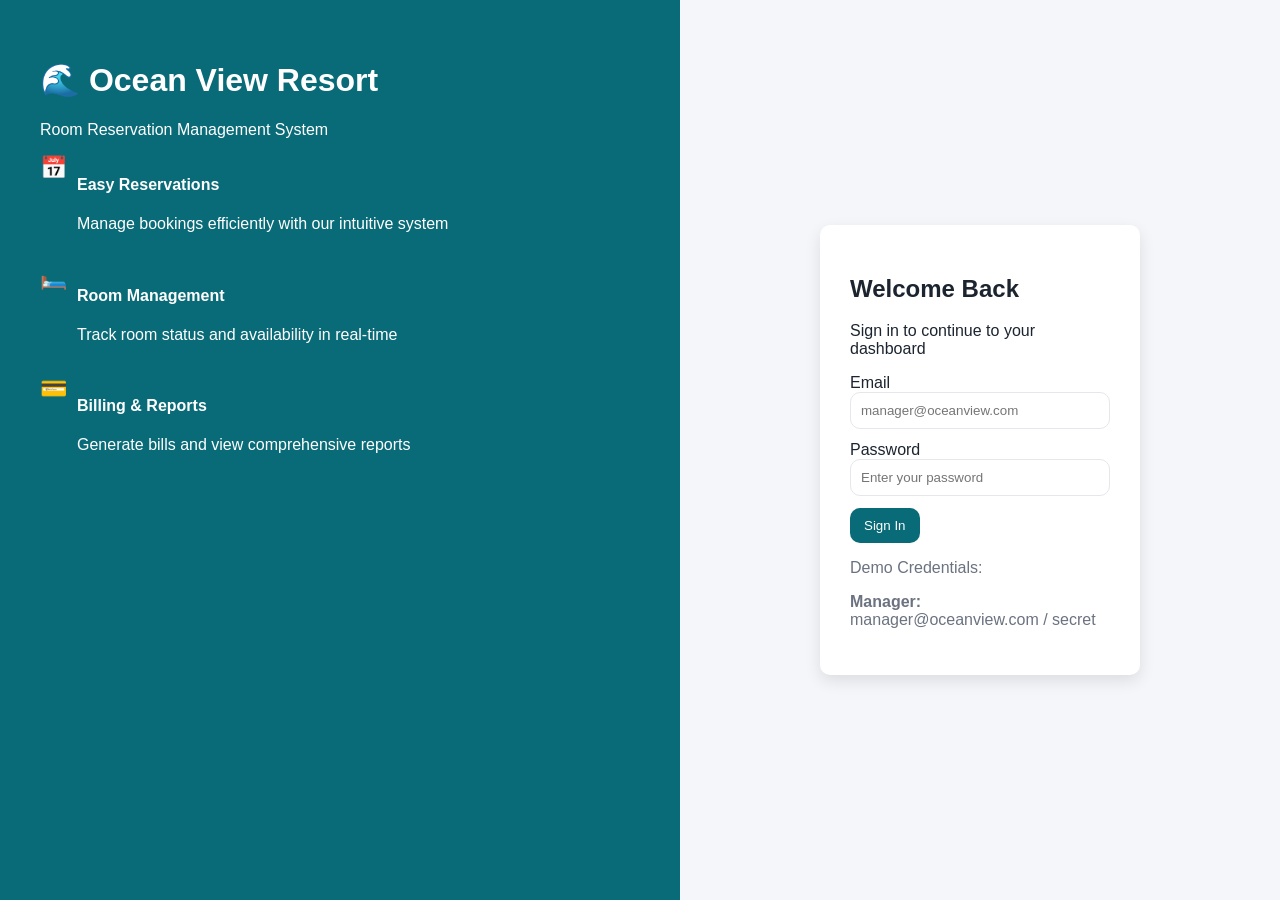
<file: src/main/webapp/index.html>
<!DOCTYPE html>
<html lang="en">
<head>
    <meta charset="UTF-8">
    <meta name="viewport" content="width=device-width, initial-scale=1.0">
    <title>Login - Ocean View Resort</title>
    <link rel="stylesheet" href="css/styles.css">
</head>
<body>
<div class="login-container">
    <div class="login-left">
        <div class="login-brand">
            <h1>🌊 Ocean View Resort</h1>
            <p>Room Reservation Management System</p>
        </div>

        <div class="login-features">
            <div class="login-feature">
                <div class="login-feature-icon">📅</div>
                <div>
                    <h4>Easy Reservations</h4>
                    <p>Manage bookings efficiently with our intuitive system</p>
                </div>
            </div>

            <div class="login-feature">
                <div class="login-feature-icon">🛏️</div>
                <div>
                    <h4>Room Management</h4>
                    <p>Track room status and availability in real-time</p>
                </div>
            </div>

            <div class="login-feature">
                <div class="login-feature-icon">💳</div>
                <div>
                    <h4>Billing & Reports</h4>
                    <p>Generate bills and view comprehensive reports</p>
                </div>
            </div>
        </div>
    </div>

    <div class="login-right">
        <div class="login-form-container">
            <h2>Welcome Back</h2>
            <p>Sign in to continue to your dashboard</p>

            <div id="loginError" class="alert alert-danger hidden"></div>

            <form id="loginForm">
                <div class="form-group">
                    <label for="email">Email</label>
                    <input
                            type="email"
                            id="email"
                            class="form-control"
                            placeholder="manager@oceanview.com"
                            required
                            autocomplete="username"
                    >
                </div>

                <div class="form-group">
                    <label for="password">Password</label>
                    <input
                            type="password"
                            id="password"
                            class="form-control"
                            placeholder="Enter your password"
                            required
                            autocomplete="current-password"
                    >
                </div>

                <button type="submit" class="btn btn-primary btn-block btn-lg" id="loginBtn">
                    <span id="loginBtnText">Sign In</span>
                    <span id="loginBtnLoading" class="hidden">Signing in...</span>
                </button>
            </form>

            <div class="mt-3 text-center text-muted text-small">
                <p>Demo Credentials:</p>
                <p><strong>Manager:</strong> manager@oceanview.com / secret</p>
            </div>
        </div>
    </div>
</div>


<script>
    const ctx = window.location.pathname.split('/')[1];
    const basePath = ctx && !ctx.includes('.') ? `/${ctx}` : '';

    function hasRoleCookie() {
        return document.cookie.split(';').some(c => c.trim().startsWith('ovr_role='));
    }

    function clearRoleCookie() {
        document.cookie = 'ovr_role=; Max-Age=0; Path=/';
        if (basePath) {
            document.cookie = `ovr_role=; Max-Age=0; Path=${basePath}`;
        }
    }

    async function verifySessionAndRedirect() {
        if (!hasRoleCookie()) {
            return;
        }
        try {
            const res = await fetch(`${basePath}/api/auth/me`, {
                method: 'GET',
                credentials: 'include'
            });
            const body = await res.json();
            if (res.ok && body.success) {
                window.location.href = 'dashboard.html';
                return;
            }
            clearRoleCookie();
        } catch (error) {
            clearRoleCookie();
        }
    }

    verifySessionAndRedirect();

    document.getElementById('loginForm').addEventListener('submit', async (e) => {
        e.preventDefault();

        const email = document.getElementById('email').value.trim();
        const password = document.getElementById('password').value;
        const errorDiv = document.getElementById('loginError');
        const loginBtn = document.getElementById('loginBtn');
        const btnText = document.getElementById('loginBtnText');
        const btnLoading = document.getElementById('loginBtnLoading');

        errorDiv.classList.add('hidden');
        loginBtn.disabled = true;
        btnText.classList.add('hidden');
        btnLoading.classList.remove('hidden');

        try {
            const res = await fetch(`${basePath}/api/auth/login`, {
                method: 'POST',
                headers: { 'Content-Type': 'application/json' },
                credentials: 'include',
                body: JSON.stringify({ email, password })
            });

            const response = await res.json();

            if (response.success) {
                window.location.href = 'dashboard.html';
            } else {
                errorDiv.textContent = response.message || 'Invalid email or password';
                errorDiv.classList.remove('hidden');
            }
        } catch (error) {
            errorDiv.textContent = 'Connection error. Please try again.';
            errorDiv.classList.remove('hidden');
        } finally {
            loginBtn.disabled = false;
            btnText.classList.remove('hidden');
            btnLoading.classList.add('hidden');
        }
    });
</script>
</body>
</html>
</file>
<file: src/main/webapp/css/styles.css>
:root {
    --primary: #0a6b78;
    --primary-dark: #07525c;
    --bg: #f4f6f9;
    --card: #ffffff;
    --text: #1c2430;
    --muted: #6b7280;
    --border: #e5e7eb;
    --radius: 10px;
}

* { box-sizing: border-box; }
body { margin: 0; font-family: Arial, sans-serif; background: var(--bg); color: var(--text); }

a { text-decoration: none; color: inherit; }

.app-layout { display: flex; min-height: 100vh; }

/* Sidebar */
.sidebar {
    width: 230px;
    background: var(--primary);
    color: #fff;
    padding: 20px;
}
.sidebar-brand h1 { margin: 0 0 4px 0; font-size: 20px; }
.sidebar-brand span { font-size: 12px; opacity: 0.8; }
.sidebar-nav { margin-top: 20px; display: flex; flex-direction: column; gap: 8px; }
.nav-link {
    padding: 10px 12px;
    border-radius: var(--radius);
    background: rgba(255,255,255,0.1);
}
.nav-link.active { background: #fff; color: var(--primary); }

/* Main */
.main-content { flex: 1; padding: 24px; }
.page-header { display: flex; justify-content: space-between; align-items: center; }
.page-title { margin: 0; }
.page-subtitle { color: var(--muted); margin-top: 6px; }
.page-body { margin-top: 18px; }

/* Dashboard */
.stats-grid {
    display: grid;
    grid-template-columns: repeat(4, minmax(170px, 1fr));
    gap: 14px;
    margin-bottom: 8px;
}

.stat-card {
    background: linear-gradient(145deg, #ffffff, #f6fbfc);
    border: 1px solid #dbe8ec;
    border-radius: 14px;
    padding: 16px;
    box-shadow: 0 8px 20px rgba(2, 12, 27, 0.06);
    transition: transform 0.15s ease, box-shadow 0.15s ease;
}

.stat-card:hover {
    transform: translateY(-2px);
    box-shadow: 0 12px 24px rgba(2, 12, 27, 0.1);
}

.stat-value {
    font-size: 34px;
    line-height: 1;
    font-weight: 800;
    color: #0e7490;
    letter-spacing: -0.5px;
}

.stat-label {
    margin-top: 8px;
    color: #51616b;
    font-size: 13px;
    font-weight: 600;
    letter-spacing: 0.3px;
}

.stat-head {
    display: flex;
    justify-content: space-between;
    align-items: center;
    margin-bottom: 14px;
}

.stat-icon {
    width: 34px;
    height: 34px;
    display: inline-flex;
    align-items: center;
    justify-content: center;
    border-radius: 10px;
    background: #e0f2f1;
    font-size: 18px;
}

.stat-chip {
    font-size: 11px;
    font-weight: 700;
    color: #0f766e;
    background: #e6fffa;
    border: 1px solid #99f6e4;
    border-radius: 999px;
    padding: 4px 8px;
    letter-spacing: 0.3px;
}

.stat-card-wide {
    grid-column: span 2;
}

.card {
    box-shadow: 0 6px 18px rgba(15, 23, 42, 0.05);
}

.table th {
    color: #334155;
    font-weight: 700;
}

.table tbody tr:hover {
    background: #f8fafc;
}

/* Cards */
.card {
    background: var(--card);
    border: 1px solid var(--border);
    border-radius: var(--radius);
    padding: 16px;
    margin-top: 16px;
}
.card-body { padding: 8px 0; }
.card-header {
    display: flex;
    justify-content: space-between;
    align-items: center;
    padding-bottom: 12px;
    border-bottom: 1px solid var(--border);
}
.card-title {
    margin: 0;
    font-size: 20px;
    font-weight: 600;
}
.table-container {
    overflow-x: auto;
}

.card-header {
    display: flex;
    justify-content: space-between;
    align-items: center;
    padding-bottom: 12px;
    border-bottom: 1px solid var(--border);
}

.card-title {
    margin: 0;
    font-size: 20px;
    font-weight: 600;
}

.table-container {
    overflow-x: auto;
}

.btn-sm {
    padding: 6px 10px;
    font-size: 12px;
}

.btn-outline {
    border: 1px solid var(--primary);
    background: #fff;
    color: var(--primary);
}

.btn-outline:hover {
    background: #eef7f9;
}

/* Forms */
.form-group { margin-bottom: 12px; }
.form-control {
    width: 100%;
    padding: 10px;
    border: 1px solid var(--border);
    border-radius: var(--radius);
}

/* Buttons */
.btn {
    padding: 10px 14px;
    border: none;
    border-radius: var(--radius);
    cursor: pointer;
}
.btn-primary { background: var(--primary); color: #fff; }
.btn-primary:hover { background: var(--primary-dark); }
.btn-secondary { background: #e5e7eb; }
.btn-sm {
    padding: 6px 10px;
    font-size: 12px;
}
.btn-outline {
    border: 1px solid var(--primary);
    color: var(--primary);
    background: #fff;
}
.btn-outline:hover {
    background: #eef7f9;
}

/* Tables */
.table {
    width: 100%;
    border-collapse: collapse;
}
.table th, .table td {
    text-align: left;
    padding: 10px;
    border-bottom: 1px solid var(--border);
}

/* Login page */
.login-container { display: flex; min-height: 100vh; }
.login-left { flex: 1; background: var(--primary); color: #fff; padding: 40px; }
.login-right { flex: 1; display: flex; align-items: center; justify-content: center; }
.login-form-container {
    background: #fff;
    padding: 30px;
    border-radius: var(--radius);
    width: 320px;
    box-shadow: 0 6px 16px rgba(0,0,0,0.1);
}
.login-feature { display: flex; gap: 10px; margin-top: 16px; }
.login-feature-icon { font-size: 22px; }

/* Utility */
.mt-3 { margin-top: 16px; }
.mt-4 { margin-top: 24px; }
.text-muted { color: var(--muted); }
.hidden { display: none; }
.alert { padding: 10px; border-radius: var(--radius); }
.alert-danger { background: #f8d7da; color: #721c24; }


.sidebar-nav .btn.btn-logout {
    appearance: none;
    -webkit-appearance: none;
    width: 100%;
    margin-top: 8px;
    display: block;
    background: #b35368;
    color: #fff;
    border: 1px solid #be123c;
    border-radius: 10px;
    padding: 10px 16px;
    font-size: 14px;
    font-weight: 600;
    line-height: 1.2;
    text-align: center;
    cursor: pointer;
    transition: background-color 0.2s ease, border-color 0.2s ease, transform 0.1s ease;
}

.sidebar-nav .btn.btn-logout:hover {
    background: #631b2d;
    border-color: #9f1239;
}

.sidebar-nav .btn.btn-logout:active {
    transform: translateY(1px);
}


.dashboard-summary-grid {
    margin-top: 20px;
    display: grid;
    grid-template-columns: 1fr 1fr;
    gap: 16px;
}

.summary-card {
    background: #fff;
    border: 1px solid var(--border);
    border-radius: 12px;
    overflow: hidden;
}

.summary-card-full {
    margin-top: 16px;
}

.summary-card-header {
    display: flex;
    justify-content: space-between;
    align-items: center;
    padding: 14px 16px;
    border-bottom: 1px solid var(--border);
}

.summary-card-header h3 {
    margin: 0;
    font-size: 20px;
    font-weight: 600;
}

.summary-link {
    border: 1px solid #0a6b78;
    color: #0a6b78;
    border-radius: 8px;
    padding: 6px 12px;
    font-size: 13px;
    font-weight: 600;
}

.summary-link:hover {
    background: #f0f9fb;
}

.summary-card-body {
    min-height: 84px;
    display: flex;
    align-items: center;
    justify-content: center;
    padding: 12px;
}

.empty-text {
    margin: 0;
    color: #6b7280;
    font-size: 14px;
}


/* Room type summary cards */

#roomTypeCards {
    margin-top: 16px;
    display: flex;
    gap: 10px;
    overflow-x: auto;
    padding-bottom: 6px;
    flex-wrap: nowrap;
}

#roomTypeCards .card {
    min-width: 180px;
    max-width: 180px;
    border: 1px solid var(--border);
    border-radius: 10px;
    background: #fff;
    box-shadow: 0 1px 6px rgba(2, 12, 27, 0.06);
    flex: 0 0 auto;
}

#roomTypeCards .card-body {
    padding: 10px 12px;
}

#roomTypeCards h3 {
    margin: 0 0 6px 0;
    font-size: 14px;
    font-weight: 700;
}

#roomTypeCards p {
    margin: 3px 0;
    font-size: 12px;
    line-height: 1.3;
}


/* Reports page */
.reports-filter-row {
    display: flex;
    gap: 12px;
    align-items: flex-end;
    flex-wrap: wrap;
}
.reports-generate-btn { height: 40px; }

.reports-grid {
    display: grid;
    grid-template-columns: 1fr 1fr;
    gap: 16px;
}
.report-card { min-height: 320px; }
.report-card-header {
    padding: 14px 16px;
    border-bottom: 1px solid var(--border);
    font-size: 30px;
    font-weight: 700;
}

.mini-stats-grid {
    display: grid;
    grid-template-columns: 1fr 1fr;
    gap: 12px;
}
.mini-stat {
    background: #f6f8fa;
    border-radius: 10px;
    padding: 14px;
    text-align: center;
}
.mini-value { font-size: 34px; font-weight: 700; }
.mini-value.blue { color: #2563eb; }
.mini-value.teal { color: #14b8a6; }
.mini-value.amber { color: #f59e0b; }
.mini-value.green { color: #16a34a; }
.mini-label { font-size: 17px; color: #6b7280; }

.revenue-hero {
    background: linear-gradient(135deg, #0a6175, #50c2b0);
    color: #fff;
    border-radius: 10px;
    padding: 20px;
    text-align: center;
    margin-bottom: 12px;
}
.revenue-value { font-size: 50px; font-weight: 700; }
.revenue-label { opacity: 0.95; }

.compact-table td {
    padding: 10px 0;
    border-bottom: 1px solid var(--border);
}
.pending { color: #f59e0b; }

.occupancy-wrap {
    text-align: center;
    margin-bottom: 12px;
}

.donut {
    --size: 120px;
    width: var(--size);
    height: var(--size);
    border-radius: 50%;
    margin: 0 auto 10px;
    background:
            conic-gradient(#0a6b78 calc(var(--p) * 1%), #e5e7eb 0);
    position: relative;
}
.donut::after {
    content: "";
    position: absolute;
    inset: 10px;
    background: #fff;
    border-radius: 50%;
}
.donut-text {
    position: absolute;
    inset: 0;
    display: grid;
    place-items: center;
    font-weight: 700;
    font-size: 22px;
    z-index: 1;
}

.status-row { margin-bottom: 12px; }
.status-head {
    display: flex;
    justify-content: space-between;
    margin-bottom: 6px;
}
.status-track {
    height: 8px;
    border-radius: 999px;
    background: #e5e7eb;
    overflow: hidden;
}
.status-bar {
    height: 100%;
    border-radius: 999px;
}

@media (max-width: 1000px) {
    .reports-grid { grid-template-columns: 1fr; }
    .stats-grid { grid-template-columns: repeat(2, minmax(160px, 1fr)); }
    .stat-card-wide { grid-column: span 2; }
}

@media (max-width: 900px) {
    .dashboard-summary-grid {
        grid-template-columns: 1fr;
    }
    .main-content { padding: 16px; }
}

@media (max-width: 640px) {
    .app-layout {
        flex-direction: column;
    }

    .sidebar {
        width: 100%;
        padding: 14px;
    }

    .stats-grid {
        grid-template-columns: 1fr;
    }
    .stat-card-wide { grid-column: span 1; }
}

/* Layout utilities */
.d-flex { display: flex; }
.align-center { align-items: center; }
.justify-between { justify-content: space-between; }
.gap-1 { gap: 6px; }
.gap-2 { gap: 12px; }
.grid { display: grid; gap: 12px; }
.grid-2 { grid-template-columns: repeat(2, minmax(0, 1fr)); }
.grid-3 { grid-template-columns: repeat(3, minmax(0, 1fr)); }

/* Modal */
.modal-overlay {
    position: fixed;
    inset: 0;
    background: rgba(15, 23, 42, 0.45);
    z-index: 1000;
    display: none;
    align-items: center;
    justify-content: center;
    padding: 20px;
}

.modal {
    width: min(900px, 100%);
    max-height: calc(100vh - 40px);
    background: #fff;
    border-radius: 12px;
    box-shadow: 0 18px 40px rgba(2, 12, 27, 0.25);
    border: 1px solid var(--border);
    display: flex;
    flex-direction: column;
    overflow: hidden;
}

.modal-lg { width: min(980px, 100%); }

.modal-header {
    display: flex;
    align-items: center;
    justify-content: space-between;
    padding: 14px 18px;
    border-bottom: 1px solid var(--border);
    background: #f9fafb;
}

.modal-title {
    margin: 0;
    font-size: 20px;
}

.modal-close {
    border: none;
    background: transparent;
    font-size: 28px;
    line-height: 1;
    cursor: pointer;
    color: #6b7280;
}

.modal-body {
    padding: 18px;
    overflow: auto;
}

.modal-footer {
    padding: 14px 18px;
    border-top: 1px solid var(--border);
    display: flex;
    justify-content: flex-end;
    gap: 10px;
    background: #f9fafb;
}

/* Billing details */
.bill-details {
    border: 1px solid var(--border);
    border-radius: 12px;
    overflow: hidden;
    background: #fff;
}

.bill-details-head {
    padding: 14px 16px;
    background: linear-gradient(135deg, #0a6b78, #0d8f9f);
    color: #fff;
}

.bill-details-head h3 {
    margin: 0 0 4px 0;
    font-size: 22px;
}

.bill-details-meta {
    margin: 0;
    opacity: 0.95;
    font-size: 14px;
}

.bill-sections {
    padding: 14px 16px;
    display: grid;
    grid-template-columns: 1fr 1fr;
    gap: 14px;
}

.bill-section {
    border: 1px solid var(--border);
    border-radius: 10px;
    padding: 12px;
    background: #fcfdff;
}

.bill-section h4 {
    margin: 0 0 10px 0;
    font-size: 15px;
}

.bill-kv {
    display: grid;
    grid-template-columns: 160px 1fr;
    gap: 6px 10px;
    font-size: 14px;
}

.bill-kv .k {
    color: var(--muted);
    font-weight: 600;
}

.bill-breakdown {
    margin: 0 16px 16px;
    border: 1px solid var(--border);
    border-radius: 10px;
    overflow: hidden;
}

.bill-breakdown table {
    width: 100%;
    border-collapse: collapse;
}

.bill-breakdown td {
    padding: 10px 12px;
    border-bottom: 1px solid var(--border);
}

.bill-breakdown tr:last-child td {
    border-bottom: none;
    font-size: 16px;
    font-weight: 700;
    background: #f8fbfd;
}

@media (max-width: 900px) {
    .grid-3 { grid-template-columns: 1fr; }
    .bill-sections { grid-template-columns: 1fr; }
    .bill-kv { grid-template-columns: 1fr; }
}
</file>
